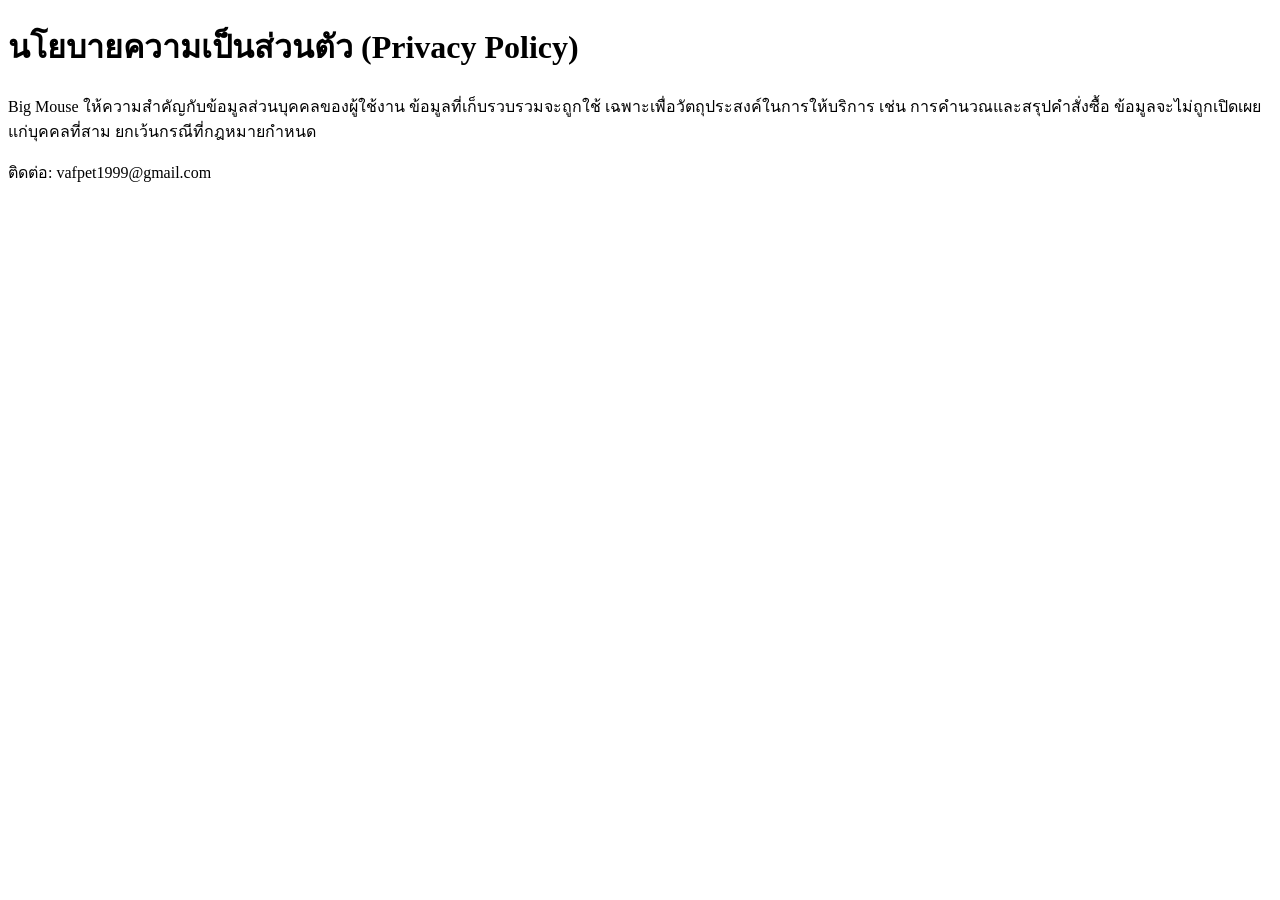
<file: privacy.html>
<!DOCTYPE html>
<html lang="th">
<head>
  <meta charset="UTF-8">
  <title>Privacy Policy - Big Mouse</title>
</head>
<body>
  <h1>นโยบายความเป็นส่วนตัว (Privacy Policy)</h1>
  <p>
    Big Mouse ให้ความสำคัญกับข้อมูลส่วนบุคคลของผู้ใช้งาน ข้อมูลที่เก็บรวบรวมจะถูกใช้
    เฉพาะเพื่อวัตถุประสงค์ในการให้บริการ เช่น การคำนวณและสรุปคำสั่งซื้อ
    ข้อมูลจะไม่ถูกเปิดเผยแก่บุคคลที่สาม ยกเว้นกรณีที่กฎหมายกำหนด
  </p>
  <p>ติดต่อ: vafpet1999@gmail.com</p>
</body>
</html>
</file>
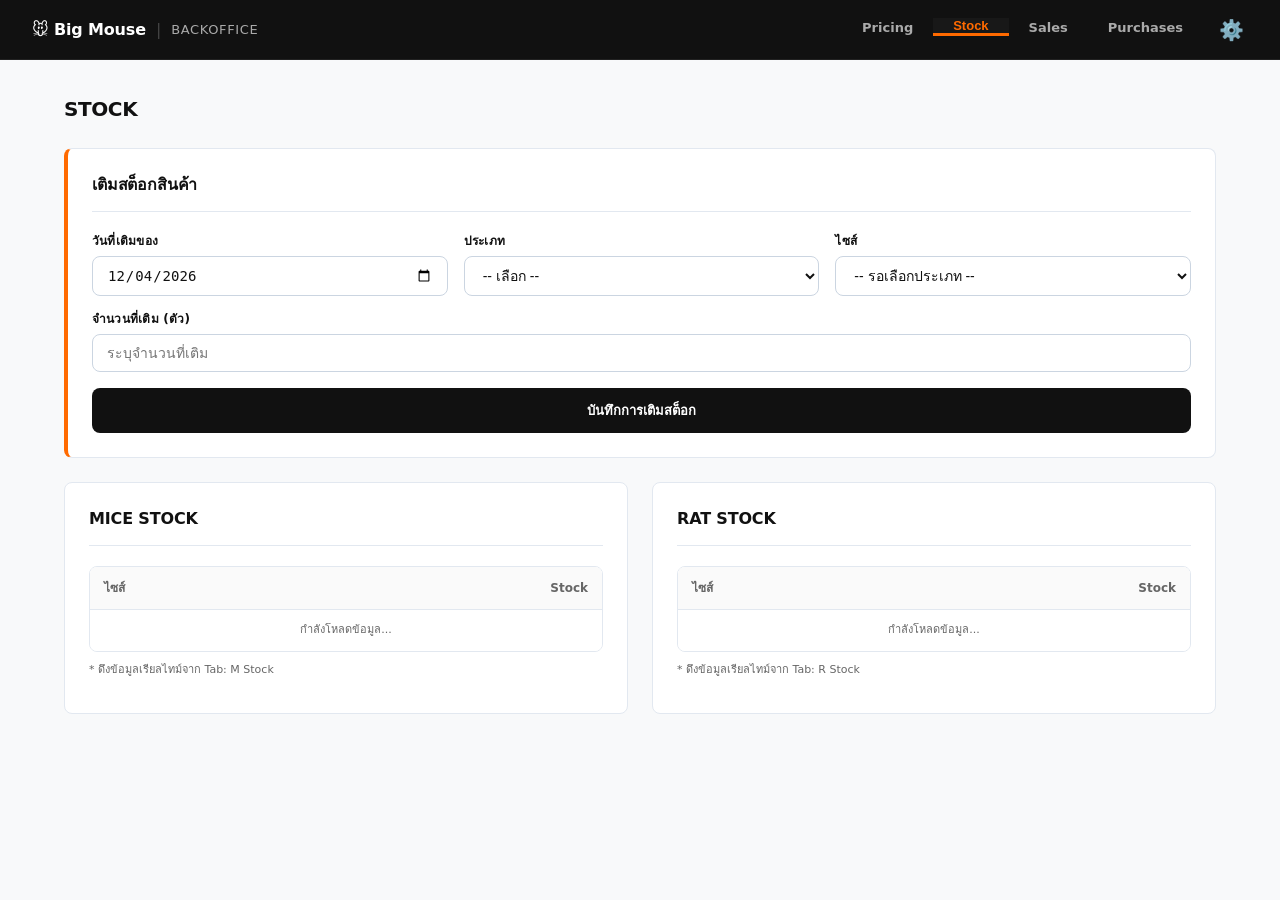
<file: stock.html>
<!doctype html>
<html lang="th">
<head>
  <meta charset="utf-8" />
  <meta name="viewport" content="width=device-width, initial-scale=1" />
  <title>Big Mouse • สต็อกสินค้า</title>
  <link rel="stylesheet" href="style_stock.css" />
  <link rel="shortcut icon" type="image/x-icon" href="favicon D1.ico">
</head>
<body>
    <header class="top-nav">
    <div class="nav-title">🐭 Big Mouse <span class="nav-divider">|</span> <span class="nav-subtitle">Backoffice</span></div>
    
    <div style="display: flex; align-items: center; gap: 12px;">
      
      <nav class="nav-tabs" id="navTabs">
        <a href="index.html" class="nav-tab" style="text-decoration:none;">Pricing</a>
        <button class="nav-tab active" data-page="stock">Stock</button>
        <a href="sales.html" class="nav-tab" style="text-decoration:none;">Sales</a>
        <a href="orders.html" class="nav-tab" style="text-decoration:none;">Purchases</a>
      </nav>

      <button class="settings-btn" onclick="openSettings()" aria-label="Settings">⚙️</button>
      
      <button class="menu-toggle" id="menuToggle" aria-label="Toggle Menu">
        <svg viewBox="0 0 24 24" width="28" height="28" stroke="#ffffff" stroke-width="2" fill="none" stroke-linecap="round" stroke-linejoin="round">
          <line x1="3" y1="12" x2="21" y2="12"></line>
          <line x1="3" y1="6" x2="21" y2="6"></line>
          <line x1="3" y1="18" x2="21" y2="18"></line>
        </svg>
      </button>
      
    </div>
  </header>

  <div class="wrap">
    <div class="title">STOCK</div>

    <section class="card update-card">
      <div class="head"><h2>เติมสต็อกสินค้า</h2></div>
      <div class="row-grid">
        <div class="col">
          <label>วันที่เติมของ</label>
          <input type="date" id="upd-date">
        </div>
        <div class="col">
          <label>ประเภท</label>
          <select id="upd-animal">
            <option value="" disabled selected>-- เลือก --</option>
            <option value="Mice">Mice (หนูไมซ์)</option>
            <option value="Rat">Rat (หนูแรท)</option>
          </select>
        </div>
        <div class="col">
          <label>ไซส์</label>
          <select id="upd-size">
            <option value="" disabled selected>-- รอเลือกประเภท --</option>
          </select>
        </div>
      </div>
      <div class="row-grid" style="margin-top: 14px;">
        <div class="col">
          <label>จำนวนที่เติม (ตัว)</label>
          <input type="number" id="upd-qty" placeholder="ระบุจำนวนที่เติม" inputmode="numeric">
        </div>
      </div>
      <button class="btn btn-primary" id="btn-submit" style="width:100%; margin-top:16px;">
        บันทึกการเติมสต็อก
      </button>
    </section>

    <div class="grid">
      <section class="card">
        <div class="head"><h2>Mice Stock</h2></div>
        <div class="stock-table-wrap">
          <table id="stock-table-mice">
            <thead><tr><th>ไซส์</th><th>Stock</th></tr></thead>
            <tbody></tbody>
          </table>
        </div>
        <p class="hint" style="margin-top:10px">* ดึงข้อมูลเรียลไทม์จาก Tab: M Stock</p>
      </section>

      <section class="card">
        <div class="head"><h2>Rat Stock</h2></div>
        <div class="stock-table-wrap">
          <table id="stock-table-rat">
            <thead><tr><th>ไซส์</th><th>Stock</th></tr></thead>
            <tbody></tbody>
          </table>
        </div>
        <p class="hint" style="margin-top:10px">* ดึงข้อมูลเรียลไทม์จาก Tab: R Stock</p>
      </section>
    </div>
  </div>

  <div id="settings-modal" class="modal">
    <div class="modal-backdrop" onclick="closeSettings()"></div>
    <div class="modal-content">
      <div class="modal-head">
        <h3>⚙️ ตั้งค่าไฟล์ฐานข้อมูล (Stock)</h3>
        <button class="modal-close" onclick="closeSettings()">×</button>
      </div>
      <div class="modal-body">
        <p style="font-size:13px; color:var(--muted); margin-bottom:12px;">กรุณาวางลิงก์ Google Sheet ที่มี Tab "M Stock" และ "R Stock"</p>
        <label>Google Sheet URL:</label>
        <input type="text" id="sheet-url-input" placeholder="https://docs.google.com/spreadsheets/d/...">
      </div>
      <div class="modal-actions">
        <button class="btn btn-secondary" onclick="closeSettings()">ปิด</button>
        <button class="btn btn-primary" onclick="saveSettings()">บันทึก</button>
      </div>
    </div>
  </div>

  <script src="script_stock.js"></script>
</body>
</html>
</file>
<file: style_stock.css>
:root {
  /* Minimal Business Premium Palette */
  --bg: #f8f9fa;
  --card: #ffffff;
  --text: #111111;
  --muted: #666666;
  --accent: #ff6a00;
  --border: #e2e8f0;
  --border-focus: #111111;
  --radius: 8px;
  --input-bg: #ffffff;
}

* { box-sizing: border-box; }
html { scroll-behavior: smooth; }
body {
  margin: 0;
  font-family: 'Inter', system-ui, -apple-system, Arial, sans-serif;
  background: var(--bg);
  color: var(--text);
  font-size: 14px;
  line-height: 1.5;
  -webkit-font-smoothing: antialiased;
}
.wrap {
  max-width: 1200px;
  margin: auto;
  padding: 24px;
  min-height: calc(100vh - 60px);
}
.title {
  font-weight: 700;
  font-size: 20px;
  color: var(--text);
  margin: 10px 0 24px 0;
  letter-spacing: -0.02em;
}

/* Enterprise Top Navigation Layout Header */
.top-nav {
  position: sticky;
  top: 0;
  z-index: 100;
  display: flex;
  align-items: center;
  justify-content: space-between;
  padding: 0 32px;
  height: 60px;
  background: #111111;
  color: #ffffff;
  border-bottom: 1px solid #222222;
}
.nav-title {
  font-weight: 800;
  font-size: 16px;
  letter-spacing: -0.01em;
  display: flex;
  align-items: center;
}
.nav-divider { color: #444444; margin: 0 10px; font-weight: 300; }
.nav-subtitle {
  color: #aaaaaa; font-size: 13px; font-weight: 400; letter-spacing: 0.05em; text-transform: uppercase;
}
.nav-tabs { display: flex; height: 100%; }
.nav-tab {
  height: 100%;
  padding: 0 20px;
  font-size: 13px;
  font-weight: 600;
  background: transparent;
  color: #aaaaaa;
  border: none;
  cursor: pointer;
  display: flex;
  align-items: center;
  transition: all 0.2s ease;
  border-bottom: 3px solid transparent;
}
.nav-tab:hover { color: #ffffff; }
.nav-tab.active {
  color: var(--accent);
  border-bottom-color: var(--accent);
  background: rgba(255, 255, 255, 0.03);
}

/* Hamburger Menu & Settings */
.settings-btn {
  font-size: 20px;
  cursor: pointer;
  background: transparent;
  border: none;
  padding: 4px;
  transition: transform 0.3s;
  color: #ffffff;
  display: flex;
  align-items: center;
}
.settings-btn:hover { transform: rotate(90deg); }

.menu-toggle {
  display: none;
  background: transparent;
  border: none;
  cursor: pointer;
  padding: 4px;
}

/* Grid & Cards */
.grid {
  display: grid;
  gap: 24px;
}
@media(min-width: 768px){ .grid { grid-template-columns: 1fr 1fr; } }

.card {
  background: var(--card);
  border: 1px solid var(--border);
  border-radius: var(--radius);
  padding: 24px;
  margin-bottom: 24px;
}
.update-card { border-left: 4px solid var(--accent); }

.head {
  border-bottom: 1px solid var(--border);
  padding-bottom: 14px;
  margin-bottom: 20px;
}
.head h2 {
  font-size: 16px;
  margin: 0;
  font-weight: 700;
  letter-spacing: -0.01em;
  text-transform: uppercase;
}

/* Forms */
.row-grid {
  display: grid;
  grid-template-columns: repeat(auto-fit, minmax(180px, 1fr));
  gap: 16px;
}
label {
  font-size: 12px;
  font-weight: 700;
  color: var(--text);
  display: block;
  margin-bottom: 6px;
  text-transform: uppercase;
  letter-spacing: 0.02em;
}
select, input {
  background: var(--input-bg);
  border: 1px solid #cbd5e1;
  color: var(--text);
  border-radius: var(--radius);
  padding: 10px 14px;
  font-size: 14px;
  outline: none;
  width: 100%;
  transition: all 0.15s ease;
}
select:focus, input:focus {
  border-color: var(--border-focus);
  box-shadow: 0 0 0 2px rgba(17, 17, 17, 0.05);
}

/* Buttons */
.btn {
  display: inline-flex;
  align-items: center;
  justify-content: center;
  border: none;
  border-radius: var(--radius);
  padding: 12px 18px;
  font-size: 13px;
  font-weight: 700;
  cursor: pointer;
  transition: all 0.15s cubic-bezier(0.4, 0, 0.2, 1);
}
.btn:active { transform: translateY(1px); }
.btn-primary { background: var(--text); color: #ffffff; }
.btn-primary:hover { background: #333333; }
.btn-secondary { background: #ffffff; color: var(--text); border: 1px solid #cbd5e1; }
.btn-secondary:hover { background: #f8f9fa; border-color: #94a3b8; }
.btn:disabled { background: #cbd5e1; cursor: not-allowed; color: #ffffff; }

.hint { font-size: 11px; color: var(--muted); }

/* Tables */
.stock-table-wrap {
  border-radius: var(--radius);
  border: 1px solid var(--border);
  overflow: hidden;
}
table {
  width: 100%;
  border-collapse: collapse;
  background: #ffffff;
  font-size: 13px;
}
th, td {
  padding: 12px 14px;
  border-bottom: 1px solid var(--border);
  text-align: right;
  font-variant-numeric: tabular-nums;
}
th {
  color: var(--muted);
  background: #fafafa;
  font-weight: 600;
  font-size: 12px;
}
th:first-child, td:first-child { text-align: left; }
tbody tr:last-child td { border-bottom: none; }
tbody tr:nth-child(even) { background: #fafafa; }

/* Modal */
.modal {
  position: fixed;
  inset: 0;
  display: none;
  z-index: 2000;
}
.modal.open { display: block; }
.modal-backdrop {
  position: absolute;
  inset: 0;
  background: rgba(0, 0, 0, 0.4);
  backdrop-filter: blur(2px);
}
.modal-content {
  position: relative;
  z-index: 2001;
  max-width: 480px;
  margin: 15vh auto;
  background: #ffffff;
  border-radius: var(--radius);
  box-shadow: 0 20px 40px rgba(0,0,0,0.15);
  display: flex;
  flex-direction: column;
}
.modal-head {
  display: flex; align-items: center; justify-content: space-between;
  padding: 16px 24px; border-bottom: 1px solid var(--border); background: #fafafa;
}
.modal-head h3 { margin: 0; font-size: 15px; font-weight: 700; }
.modal-close { background: transparent; border: 0; font-size: 24px; cursor: pointer; color: var(--muted); }
.modal-body { padding: 24px; }
.modal-actions {
  display: flex; gap: 12px; justify-content: flex-end;
  padding: 16px 24px; border-top: 1px solid var(--border); background: #fafafa;
}

/* Mobile Settings */
@media (max-width: 768px) {
  .menu-toggle { display: block; }
  .nav-tabs {
    display: none;
    flex-direction: column;
    position: absolute;
    top: 60px;
    left: 0;
    width: 100%;
    height: auto;
    background: #111111;
    border-top: 1px solid #222222;
    padding: 0;
    box-shadow: 0 10px 20px rgba(0,0,0,0.5);
  }
  .nav-tabs.open { display: flex; }
  .nav-tab {
    height: auto;
    padding: 16px 32px;
    width: 100%;
    border-bottom: 1px solid #222222;
    justify-content: flex-start;
  }
  .nav-tab.active {
    border-bottom: 1px solid #222222;
    border-left: 4px solid var(--accent);
    background: rgba(255, 255, 255, 0.05);
  }
}
@media (max-width: 480px) {
  .wrap { padding: 14px; }
  .card { padding: 16px; margin-bottom: 16px; }
  .top-nav { padding: 0 16px; }
  .nav-title { font-size: 14px; }
  .nav-subtitle, .nav-divider { display: none; }
  .modal-content { margin: 0; width: 100vw; height: 100vh; border-radius: 0; }
}
</file>
